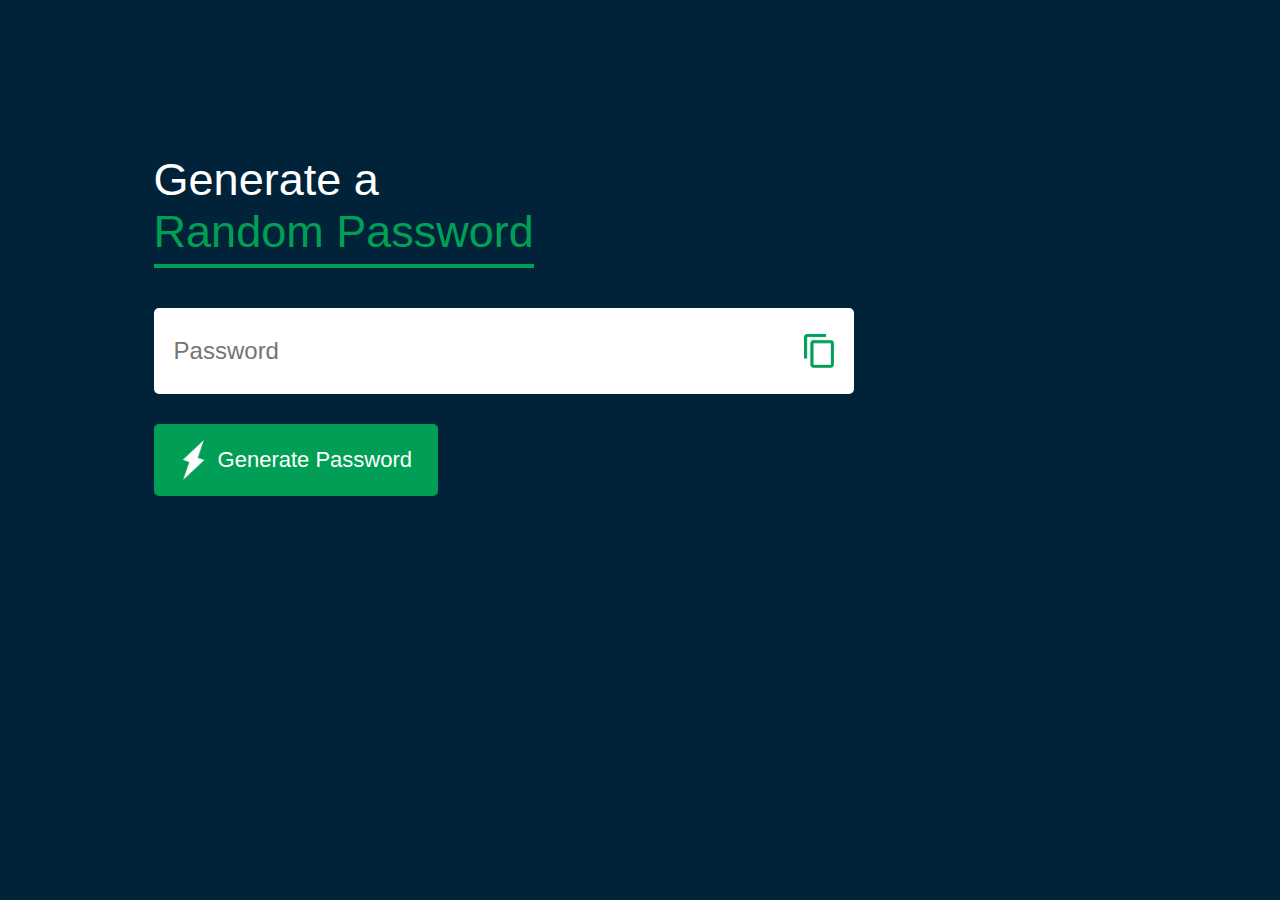
<file: Generate Random Password/index.html>
<!DOCTYPE html>
<html lang="en">
<head>
    <meta charset="UTF-8">
    <meta name="viewport" content="width=device-width, initial-scale=1.0">
    <title>Generate Random Password</title>
    <link rel="stylesheet" href="style.css">
</head>
<body>
    <div class="container">
        <h1>Generate a <br><span>Random Password</span></h1>
        <div class="display">
            <input type="text" id="password" placeholder="Password">
            <img src="images/copy.png" alt="" onclick="copyPassword()">
        </div>
        <button onclick="createPassword()"><img src="images/generate.png">Generate Password</button>
    </div>

    <script src="script.js"></script>
</body>
</html>
</file>
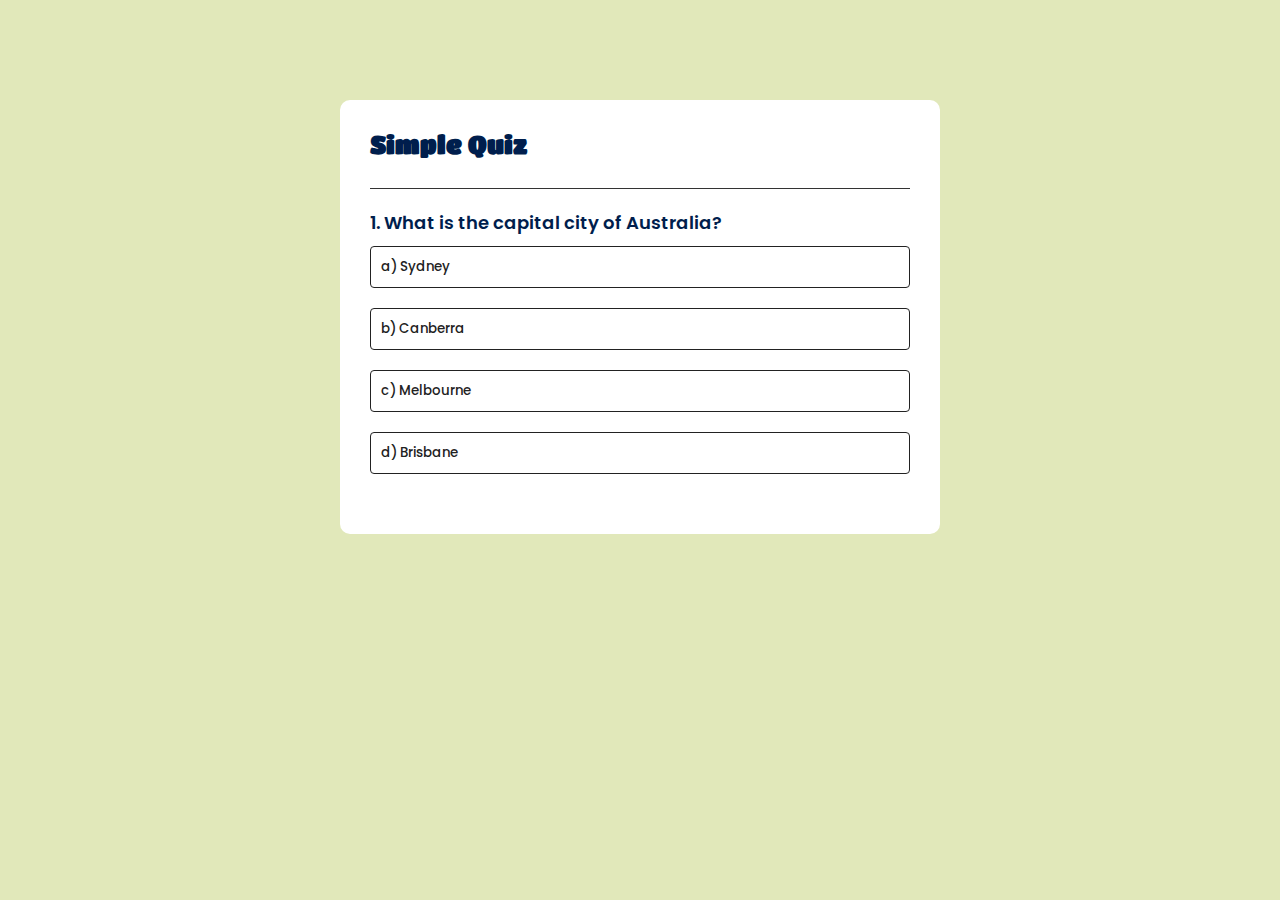
<file: Quiz App/index.html>
<!DOCTYPE html>
<html lang="en">
<head>
    <meta charset="UTF-8">
    <meta name="viewport" content="width=device-width, initial-scale=1.0">
    <title>Quiz App</title>
    <link rel="stylesheet" href="style.css">
</head>
<body>
    <div class="app">
        <h1>Simple Quiz</h1>
        <div class="quiz">
            <h2 id="question">Question goes here</h2>
            <div id="answer-buttons">
                <button class="btn">Answer 1</button>
                <button class="btn">Answer 2</button>
                <button class="btn">Answer 3</button>
                <button class="btn">Answer 4</button>
            </div>
            <button id="next-btn">Next</button>
        </div>
    </div>


<script src="script.js"></script>
</body>
</html>
</file>
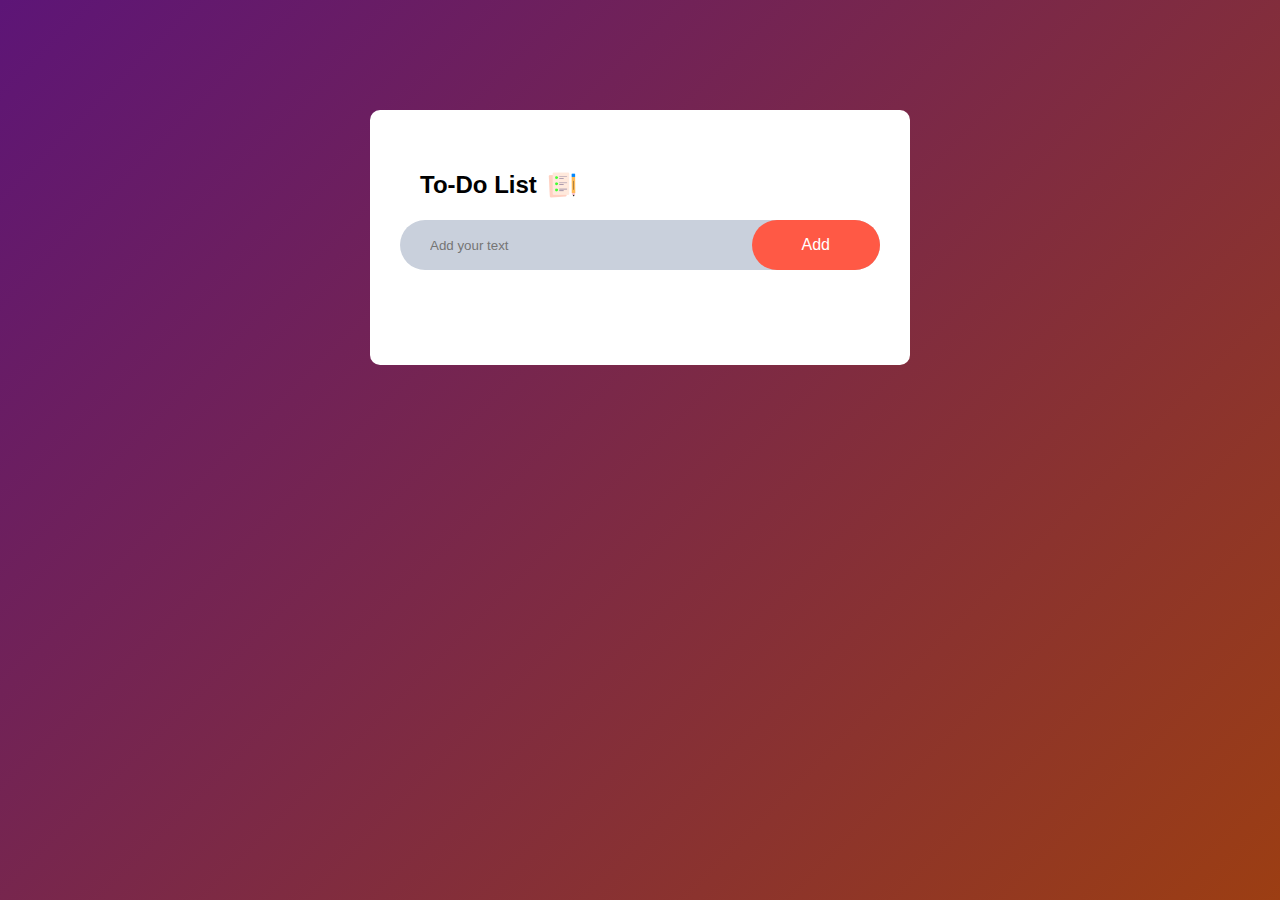
<file: To-Do/index.html>
<!DOCTYPE html>
<html lang="en">
<head>
    <meta charset="UTF-8">
    <meta name="viewport" content="width=device-width, initial-scale=1.0">
    <title>To-Do List App</title>
    <link rel="stylesheet" href="style.css">
</head>
<body>
    <div class="container">
        <div class="todo-app">
            <h2>To-Do List <img src="images/icon.png"></h2>
            <div class="row">
                <input type="text" placeholder="Add your text" id="input-box">
                <button onclick="addTask()" >Add</button>
            </div>
            <ul id="list-container">
                <!-- <li class="checked">Task 1</li>
                <li>Task 2</li>
                <li>Task 3</li>
                <li>Task 4</li>
                <li>Task 5</li> -->

            </ul>
        </div>
    </div>

    <script src="script.js"></script>
</body>
</html>
</file>
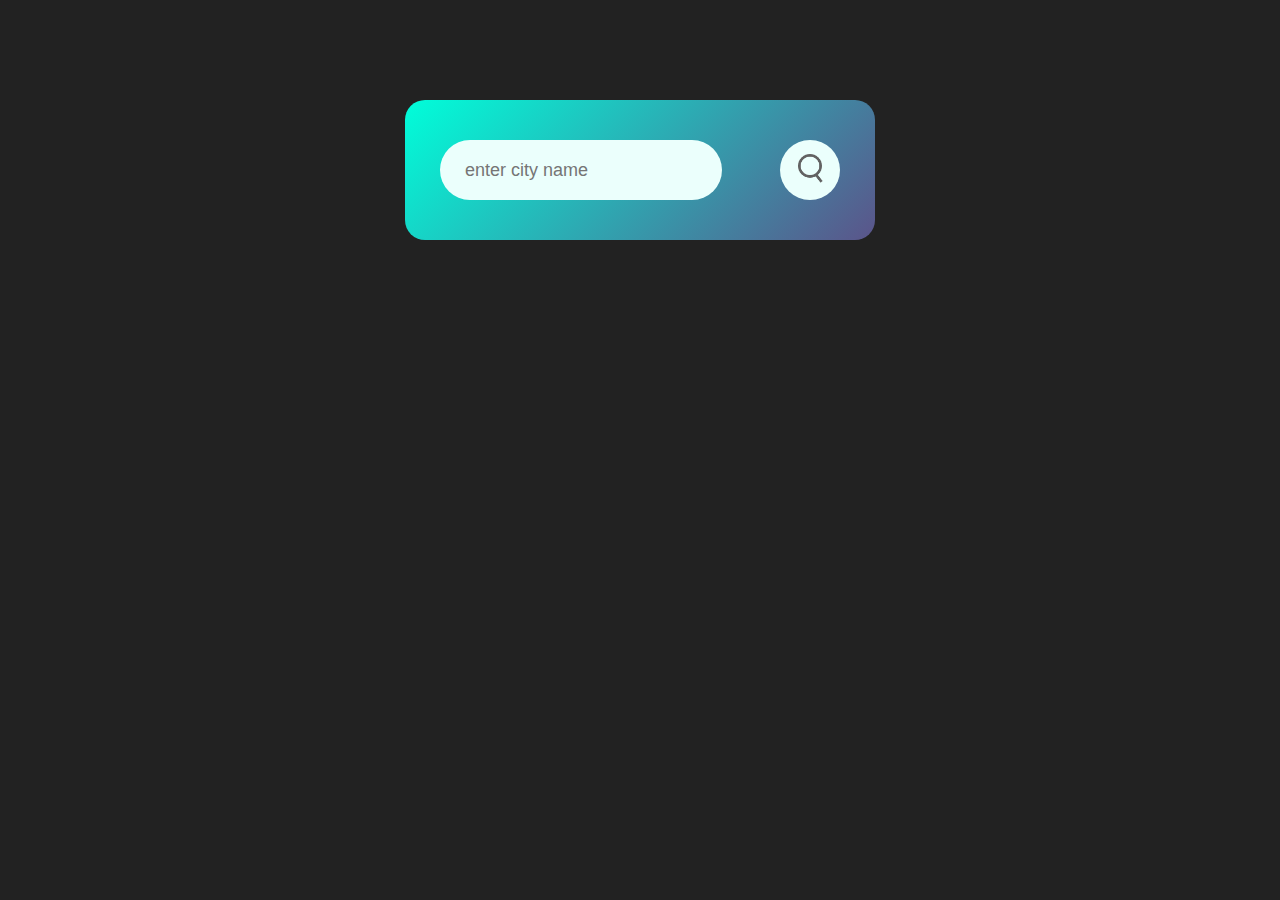
<file: Weather App/index.html>
<!DOCTYPE html>
<html lang="en">

<head>
    <meta charset="UTF-8" />
    <meta name="viewport" content="width=device-width, initial-scale=1.0" />
    <title>Weather App</title>
    <link rel="stylesheet" href="style.css" />
</head>

<body>
    <div class="card">
        <div class="search">
            <input type="text" placeholder="enter city name" spellcheck="false" />
            <button><img src="images/search.png" alt="" /></button>
        </div>
        <div class="error">
            <p>Invalid City Name</p>
        </div>
        <div class="weather">
            <img src="images/rain.png" alt="" class="weather-icon" />
            <h1 class="temp">22°C</h1>
            <h2 class="city">Kolkata</h2>
            <div class="details">
                <div class="col">
                    <img src="images/humidity.png" />
                    <div>
                        <p class="humidity">50%</p>
                        <p>Humidity</p>
                    </div>
                </div>
                <div class="col">
                    <img src="images/wind.png" />
                    <div>
                        <p class="wind">15 Km/h</p>
                        <p>Wind Speed</p>
                    </div>
                </div>
            </div>
        </div>
    </div>

    <script>
        console.log("hi");

        const apiKey = "YOUR_KEY";
        const apiUrl =
            "https://api.openweathermap.org/data/2.5/weather?units=metric&q=";

        const searchBox = document.querySelector(".search input");
        const searchBtn = document.querySelector(".search button");
        const weatherIcon = document.querySelector(".weather-icon");

        async function checkWeather(city) {
            const response = await fetch(apiUrl + city + `&appid=${apiKey}`);
            
            // console.log(data);

            if (response.status == 404) {
                document.querySelector(".error").style.display = "block";
                document.querySelector(".weather").style.display = "none";
            } else {
                var data = await response.json();
                document.querySelector(".city").innerHTML = data.name;
                document.querySelector(".temp").innerHTML =
                    Math.round(data.main.temp) + "°C";
                document.querySelector(".humidity").innerHTML =
                    data.main.humidity + "%";
                document.querySelector(".wind").innerHTML = data.wind.speed + "Km/h";

                if (data.weather[0].main == "Clouds") {
                    weatherIcon.src = "images/clouds.png";
                } else if (data.weather[0].main == "Clear") {
                    weatherIcon.src = "images/clear.png";
                } else if (data.weather[0].main == "Rain") {
                    weatherIcon.src = "images/rain.png";
                } else if (data.weather[0].main == "Drizzle") {
                    weatherIcon.src = "images/drizzle.png";
                } else if (data.weather[0].main == "Mist") {
                    weatherIcon.src = "images/mist.png";
                }

                document.querySelector(".weather").style.display = "block";
                document.querySelector(".error").style.display = "none";
            }
        }

        searchBtn.addEventListener("click", () => {
            checkWeather(searchBox.value);
        });
    </script>
</body>

</html>
</file>
<file: Generate Random Password/style.css>
* {
    margin: 0;
    padding: 0;
    font-family: 'Poppins', sans-serif;
    box-sizing: border-box;
}

body {
    background: #002339;
    color: #fff;
}

.container {
    margin: 12%;
    width: 90%;
    max-width: 700px;
}

.display {
     width: 100%;
     margin-top: 50px;
     margin-bottom: 30px;
     background: #fff;
     color: #333;
     display: flex;
     align-items: center;
     justify-content: space-between;
     padding: 26px 20px;
     border-radius: 5px;
}

.container h1{
    font-weight: 500;
    font-size: 45px;
}

.container h1 span{
    color: #019f55;
    border-bottom: 4px solid #019f55;
    padding-bottom: 7px;
}

.display img{
    width: 30px;
    cursor: pointer;
}

.display input{
    border: 0;
    outline: 0;
    font-size: 24px;
}

.container button img{
    width: 28px;
    margin-right: 10px;
}

.container button{
    border: 0;
    outline: 0;
    background: #019f55;
    color: #fff;
    font-size: 22px;
    font-weight: 300;
    display: flex;
    align-items: center;
    justify-content: center;
    padding: 16px 26px;
    border-radius: 5px;
    cursor: pointer;
}
</file>
<file: Quiz App/style.css>
@import url('https://fonts.googleapis.com/css2?family=Poppins:wght@300;400&family=Titan+One&display=swap');

* {
    margin: 0;
    padding: 0;
    font-family: 'Poppins', sans-serif;
    box-sizing: border-box;
}

body {
    background: rgb(225, 232, 186);
}

.app {
    background: #fff;
    width: 90%;
    max-width: 600px;
    margin: 100px auto 0;
    border-radius: 10px;
    padding: 30px;
}

.app h1 {
    font-family: 'Titan One', sans-serif;
    font-size: 25px;
    color: #001e4d;
    font-weight: 600;
    border-bottom: 1px solid #333;
    padding-bottom: 30px;
}

.quiz {
    padding: 20px 0;
}

.quiz h2 {
    font-size: 18px;
    color: #001e4d;
    font-weight: 600;
}

.btn {
    background: #fff;
    color: #222;
    font-weight: 500;
    width: 100%;
    border: 1px solid #222;
    padding: 10px;
    margin: 10px 0;
    text-align: left;
    border-radius: 4px;
    cursor: pointer;
    transition: all 0.3s;
}

.btn:hover:not([disabled]){
    background: #222;
    color: #fff;

}

.btn:disabled{
    cursor: no-drop;
}

#next-btn{
    background: #001e4d;
    color: #fff;
    font-weight: 500;
    width: 150px;
    border: 0;
    padding: 10px;
    margin: 20px auto 0;
    border-radius: 4px;
    cursor: pointer;
    display: none;
}

.correct {
    background: #9aeabc;
}
.incorrect {
    background: #ff9393;
}
</file>
<file: To-Do/style.css>
* {
    margin: 0;
    padding: 0;
    font-family: 'Poppins', sans-serif;
    box-sizing: border-box;
}

.container {
    width: 100%;
    min-height: 100vh;
    background: linear-gradient(135deg, #5d1577, #9c3e13);
    padding: 10px;
}

.todo-app {
    width: 100%;
    max-width: 540px;
    background: #fff;
    margin: 100px auto 20px;
    padding: 40px 30px 70px;
    border-radius: 10px;
}

.todo-app h2 {
    color: #000000;
    display: flex;
    align-items: center;
    margin: 20px;
}

.todo-app h2 img {
    width: 30px;
    margin-left: 10px;
}

.row {
    display: flex;
    align-items: center;
    justify-content: space-between;
    background: #c9d0dc;
    border-radius: 30px;
    padding-left: 20px;
    margin-bottom: 25px;
}

input {
    flex: 1;
    border: none;
    outline: none;
    background: transparent;
    padding: 10px;
    font-weight: 14px;
}

button {
    border: none;
    outline: none;
    padding: 16px 50px;
    background: #ff5945;
    color: #fff;
    font-size: 16px;
    cursor: pointer;
    border-radius: 50px;
}

ul li {
    list-style: none;
    font-size: 17px;
    padding: 12px 8px 12px 50px;
    user-select: none;
    cursor: pointer;
    position: relative;
}

ul li::before {
    content: ' ';
    position: absolute;
    height: 28px;
    width: 28px;
    border-radius: 50%;
    background-image: url(images/unchecked.png);
    background-size: cover;
    background-position: center;
    top: 12px;
    left: 8px;
}

ul li.checked{
    color: #555;
    text-decoration: line-through;
}
ul li.checked::before {
    background-image: url(images/checked.png);
}

ul li span{
    position: absolute;
    right: 0;
    top: 5px;
    width: 40px;
    height: 40px;
    font-size: 22px;
    color: #555;
    line-height: 40px;
    text-align: center;
    border-radius: 50%;
}

ul li span:hover {
    background: #edeef0;
}
</file>
<file: Weather App/style.css>
* {
    margin: 0;
    padding: 0;
    font-family: 'Poppins', sans-serif;
    box-sizing: border-box;
}

body {
    background: #222;

}

.card {
    width: 90%;
    max-width: 470px;
    background: linear-gradient(135deg, #00feda, #5b548a);
    color: #fff;                    
    margin: 100px auto 0;
    border-radius: 20px;
    padding: 40px 35px;
    text-align: center;
}

.search {
    display: flex;
    width: 100%;
    display: flex;
    align-items: center;
    justify-content: space-between;
}

.search input {
    border: 0;
    outline: 0;
    background: #ebfffc;
    color: #555;
    padding: 10px 25px;
    height: 60px;
    border-radius: 30px;
    font-size: 18px;
}

.search button {
    border: 0;
    outline: 0;
    background: #ebfffc;
    border-radius: 50%;
    width: 60px;
    height: 60px;
    cursor: pointer;
}

.search button img{
    width: 25px;
}

.weather-icon{
    width: 170px;
    margin-top: 30px;
}

.weather h1 {
    font-size: 80px;
    font-weight: 500;
}

.weather h2 {
    font-size: 45px;
    font-weight: 400;
    margin-top: -10px;
}

.details {
    display: flex;
    align-items: center;
    justify-content: space-between;
    padding: 0 20px;
    margin-top: 50px;
}

.col{
    display: flex;
    align-items: center;
    justify-content: space-between;
    text-align: left;
}

.col img{
    width: 40px;
    margin-right: 10px;
}

.humidity, .wind {
    font-size: 28px;
    margin-top: -6px;
}

.weather {
    display: none;
}

.error {
    text-align: left;
    margin-left: 10px;
    font-size: 14px;
    display: none;
}
</file>
